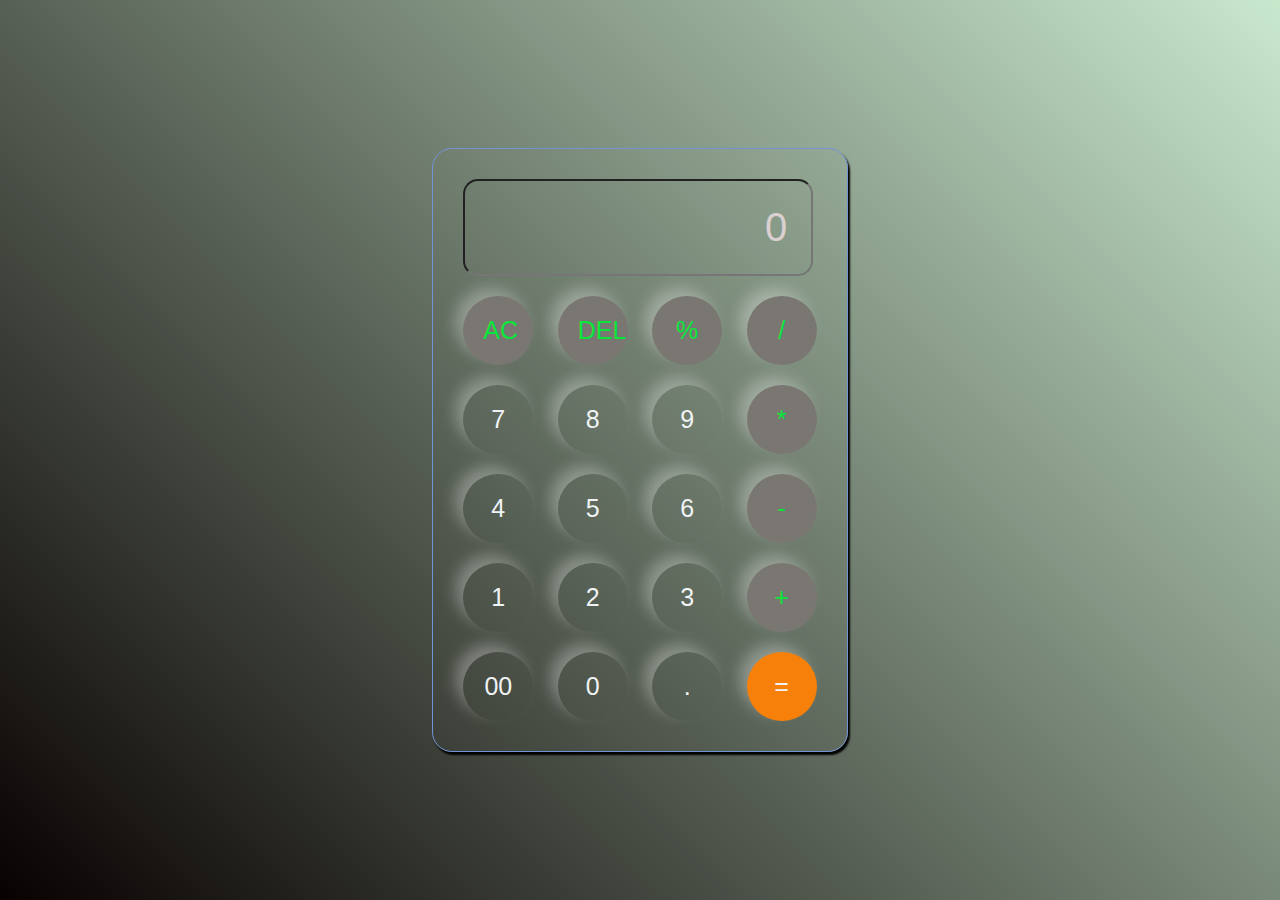
<file: Calculator/index.html>
<!DOCTYPE html>
<html lang="en">
<head>
    <meta charset="UTF-8">
    <meta name="viewport" content="width=device-width, initial-scale=1.0">
    <title>Calculator </title>
    <link rel="stylesheet" href="style.css">
</head>
<body>
     <div class="calculator">
        <input type="text" placeholder="0" id="inputbox">
    
     <div>
        <button class="operator">AC</button>
        <button class="operator">DEL</button>
        <button class="operator">%</button>
        <button class="operator">/</button>
     </div>
     <div>
        <button>7</button>
        <button>8</button>
        <button>9</button>
        <button class="operator">*</button>
     </div>
     <div>
        <button>4</button>
        <button>5</button>
        <button>6</button>
        <button class="operator">-</button>
     </div>
     <div>
        <button>1</button>
        <button>2</button>
        <button>3</button>
        <button class="operator">+</button>
     </div>
     <div>
        <button>00</button>
        <button>0</button>
        <button>.</button>
        <button class="equalbtn">=</button>
     </div>
    </div>

    <script src="./script.js"></script>
     <!-- <script src="script.js"></script> -->
</body>
</html>
</file>
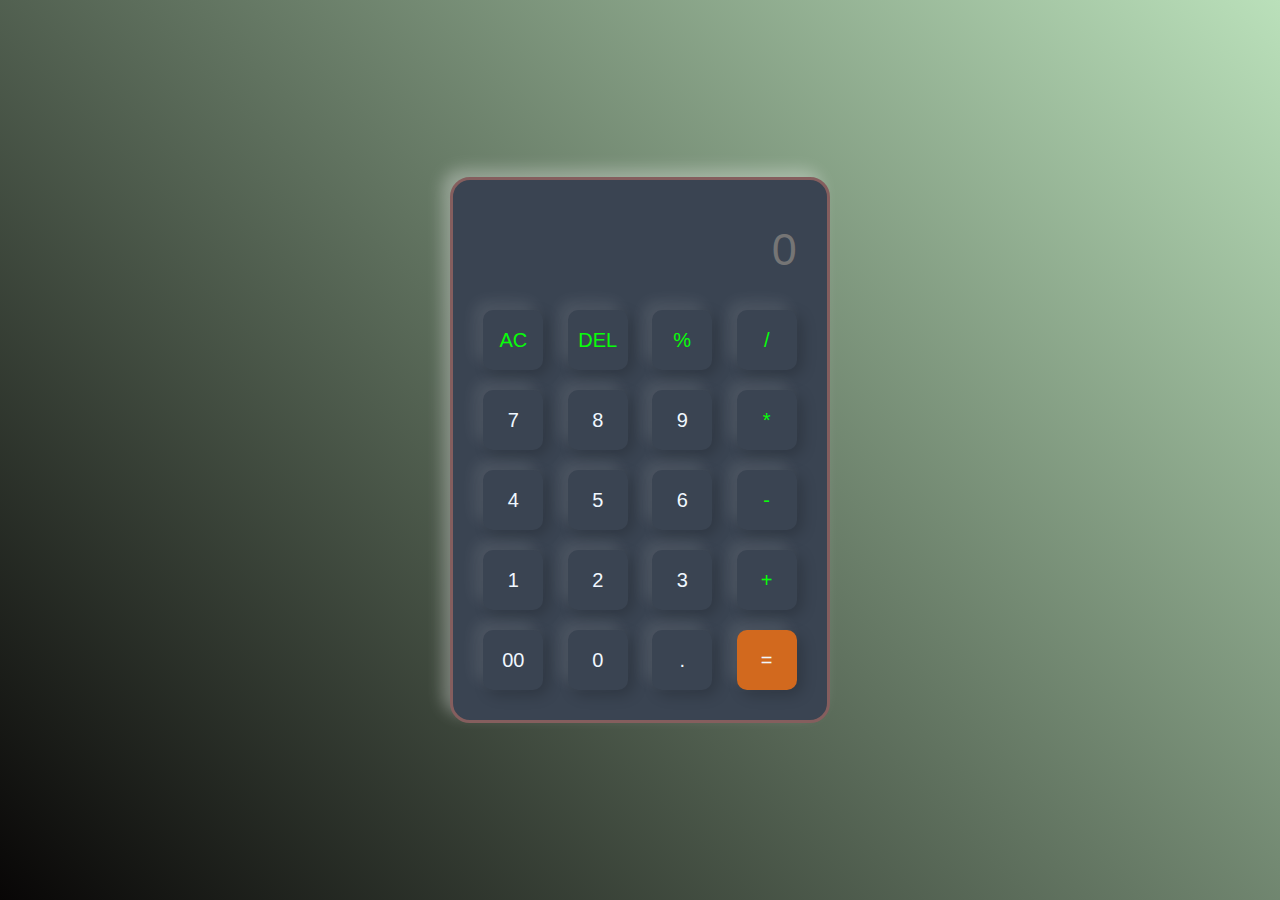
<file: Calculator2/index.html>
<!DOCTYPE html>
<html lang="en">
<head>
    <meta charset="UTF-8">
    <meta name="viewport" content="width=device-width, initial-scale=1.0">
    <title>Calculator 2</title>
    <link rel="stylesheet" href="style.css">
</head>
<body>
    <div class="container">
        <div class="calculator">
            <form>
               <div class="display">
                <input  type="text" placeholder="0" name="display" />
               </div>
               <div>
                <input type="button" value="AC" class="operator" onclick="display.value ='' " >
                <input type="button" value="DEL" class="operator" onclick="display.value = display.value.toString().slice(0,-1)" >
                <input type="button" value="%" class="operator" onclick="display.value +='%' ">
                <input type="button" value="/" class="operator" onclick="display.value +='/' ">
               </div>
               <div>
                <input type="button" value="7" onclick="display.value +='7' ">
                <input type="button" value="8" onclick="display.value +='8' " >
                <input type="button" value="9" onclick="display.value +='9' ">
                <input type="button" value="*" class="operator" onclick="display.value +='*' ">
               </div>
               <div>
                <input type="button" value="4" onclick="display.value +='4' ">
                <input type="button" value="5" onclick="display.value +='5' " >
                <input type="button" value="6" onclick="display.value +='6' ">
                <input type="button" value="-" class="operator" onclick="display.value +='-' ">
               </div>
               <div>
                <input type="button" value="1" onclick="display.value +='1' ">
                <input type="button" value="2" onclick="display.value +='2' ">
                <input type="button" value="3" onclick="display.value +='3' ">
                <input type="button" value="+" class="operator" onclick="display.value +='+' ">
               </div>
               <div>
                <input type="button" value="00" onclick="display.value +='00' ">
                <input type="button" value="0" onclick="display.value +='0' ">
                <input type="button" value="." onclick="display.value +='.' ">
                <input type="button" value="=" onclick="display.value=eval(display.value)" class="equalto" >
               </div>
            </form>
        </div>
    </div>
</body>
</html>
</file>
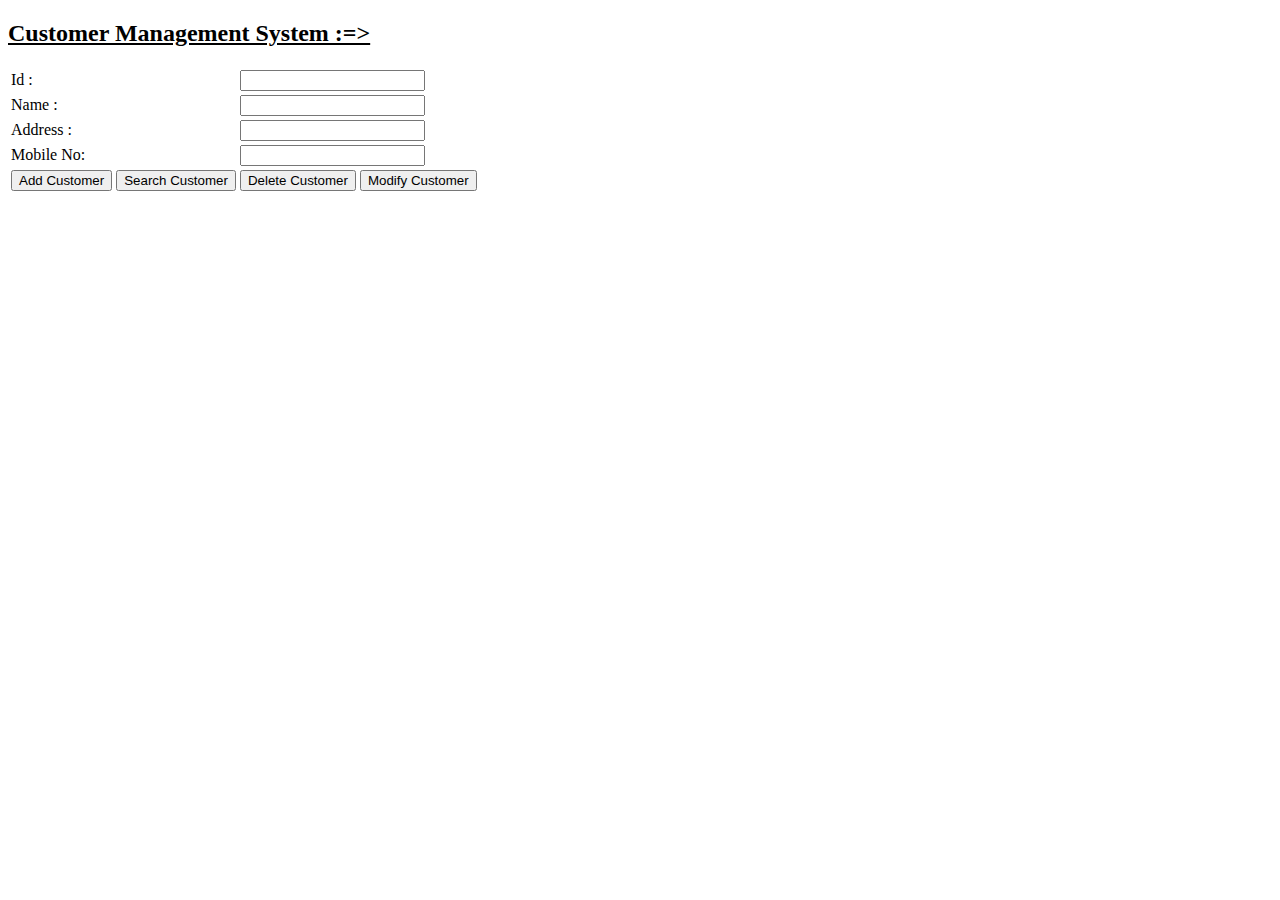
<file: Customer_Management_System/index.html>
<!DOCTYPE html>
<html lang="en">
<head>
    <meta charset="UTF-8">
    <meta name="viewport" content="width=device-width, initial-scale=1.0">
    <title>Document</title>
</head>
<body>
    <u><h2>Customer Management System :=></h2></u>
    <table>
      
        <tr>
            <td colspan="2"><label for="textId"> Id :</label></td>
            <td colspan="2"><input type="text" name=" " id=" textId" /></td>
        </tr>
  
        <tr>
            <td colspan="2"><label for="textName">Name :</label></td>
            <td colspan="2"><input type="text" name=" " id=" textName" /></td>
        </tr>

        <tr>
            <td colspan="2"><label for="textAddress"> Address :</label></td>
            <td colspan="2"><input type="text" name=" " id=" textAddress" /></td>
        </tr>

        <tr>
            <td colspan="2"><label for="textMobile"> Mobile No:</label></td>
            <td colspan="2"><input type="text" name=" " id=" textMobile" /></td>
        </tr>

       <tr>
        <td><input onclick="addCustomer_click()" type="button" value="Add Customer" /></td>

        <td><input onclick="searchCustomer_click()" type="button" value="Search Customer" /></td>

        <td><input onclick="deleteCustomer_click()" type="button" value="Delete Customer" /></td>

        <td><input onclick="modifyCustomer_click()" type="button" value="Modify Customer" /></td>
      </tr>

   </table>

   <div id="divCustomer"></div>
</body>

<script>

    var varId=document.getElementById("textId");
    var varName=document.getElementById("textName");
    var varAddress=document.getElementById("textAddress");
    var varMobile=document.getElementById("textMobile");
    var varDiv=document.getElementById("divCustomer");

    function addCustomer_click()
    {
        var id=varId.value;
        id=parseInt(id);
        var name=varName.value;
        var address=varAddress.value;
        var mobile=varMobile.value;

        addCustomer(id,name,address,mobile);
        varDiv.innerHTML=data;
    }

</script>
</html>
</file>
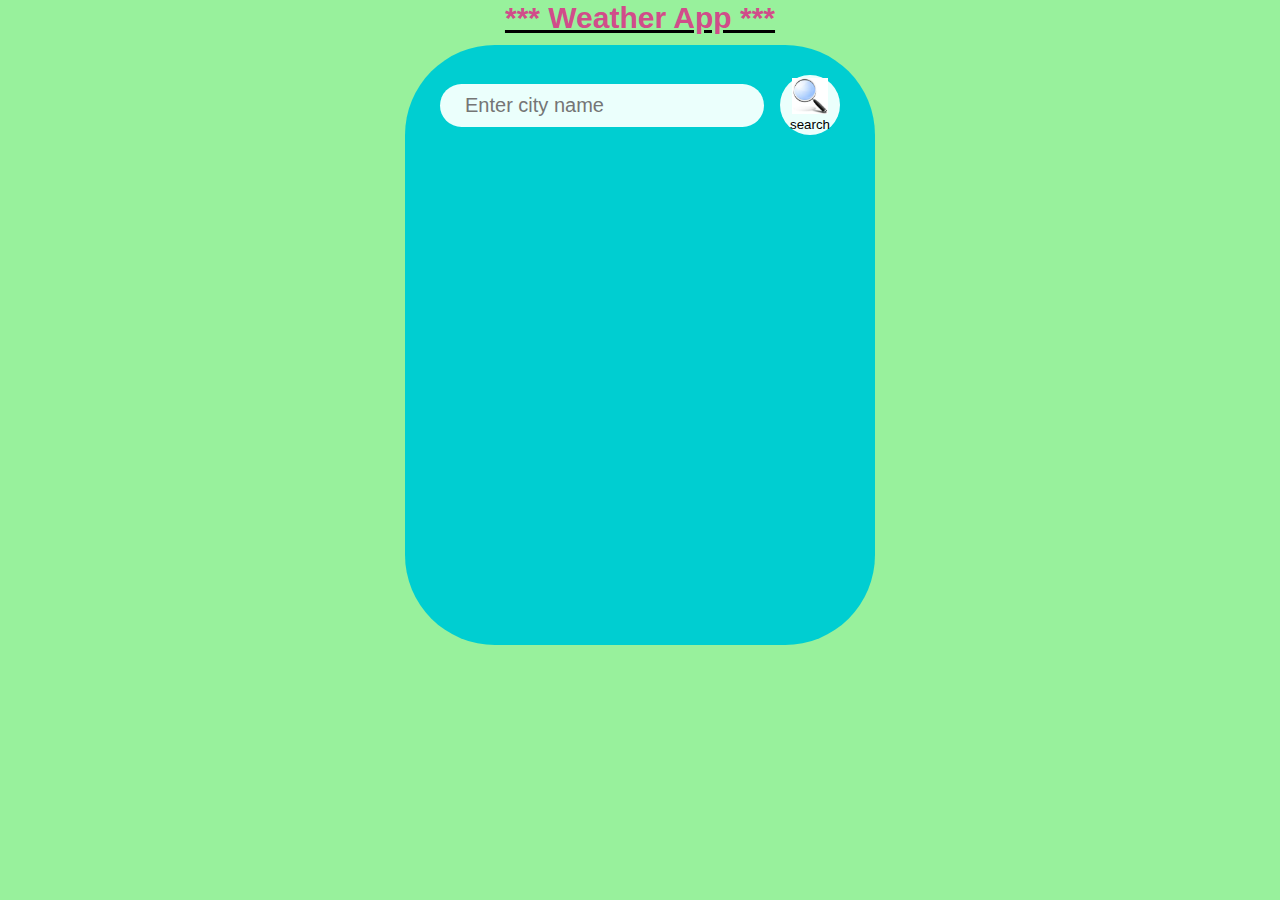
<file: Wheather/index.html>
<!DOCTYPE html>
<html lang="en">
<head>
    <meta charset="UTF-8">
    <meta name="viewport" content="width=device-width, initial-scale=1.0">
    <title>Weather App</title>
    <link rel="stylesheet" href="style.css">
</head>
<body>
    <u><h3 class="text">*** Weather App ***</h3></u>

    <div class="card">
        <div class="search">
            <input type="text" placeholder="Enter city name" spellcheck="false">
            <button><img src="Images/search.png.jpg"  alt="">search</button>
        </div>
     
        <div class="error">
            <p>Invalid City Name</p>
        </div>

        <div class="weather">
            <img src="./Images/rain2.jpg" class="weather-icon" alt="">
            <h1 class="temp">22°c</h1>
            <h2 class="city">New York</h2>
          
        <div class="details">
           <div class="col1">
            <img src="Images/humidity.png" alt="">
             <div  >
                <p class="humidity" >50%</p>
                <p>Humidity</p>
             </div>
           </div>
           <div class="col2">
            <img src="Images/wind.png" alt="">
             <div >
              <p class="wind">15 km/hr</p>
              <p >Wind Speed</p>
             </div>
           </div>
        </div>
                
        </div> 
        </div>
    </div>
    
  </div> 


  <script>

    const apiKey="954944032fba11a5c277dcb7912c79bf";
    const apiUrl="https://api.openweathermap.org/data/2.5/weather?units=metric&q=";
     
    const searchBox=document.querySelector(".search input");
    const serchBtn=document.querySelector(".search button");
    const weatherIcon=document.querySelector(".weather-icon");
    

    async function checkWeather(city)
    {
    const response=await fetch(apiUrl + city + `&appid=${apiKey}`);
   
    if(response.status== 404)
    {
        document.querySelector(".error").style.display="block";
        document.querySelector(".weather").style.display="none";
    }else{
        var data=await response.json();


    document.querySelector(".city").innerHTML=data.name;
    document.querySelector(".temp").innerHTML=Math.round(data.main.temp) + " °c";
    document.querySelector(".humidity").innerHTML=data.main.humidity + "%";
    document.querySelector(".wind").innerHTML=data.wind.speed +" km/hr";

    if(data.weather[0].main == "Clouds")
    {
        weatherIcon.src="Images/Cloud.jpg";
    }else if(data.weather[0].main == "Clear"){
        weatherIcon.src="Images/Clear.png";
    }else if(data.weather[0].main == "Rain"){
        weatherIcon.src="Images/Rain.png";
    }

    document.querySelector(".weather").style.display="block";
    document.querySelector(".error").style.display="none";
    }

    }  
    
    serchBtn.addEventListener("click", ()=>{
        checkWeather(searchBox.value); 
    })


  </script>
</body>
</html>
</file>
<file: Calculator/style.css>
*{
    margin: 0;
    padding: 0;
    box-sizing: border-box;
    font-family: 'Poppins',sans-serif;
}
body{
    width: 100%;
    height: 100vh;
    display: flex;
    flex-direction:column;
    justify-content: center;
    align-items:center ;
    background: linear-gradient(45deg,#080101, #3a44);
    /* background: linear-gradient(105deg,black,red); */
    
}
.calculator{
    border: 1px solid #7394d4;
    padding: 20px;
    border-radius: 20px;
    /* height: 300px; */
    /* width: 300px; */
    background: transparent;
    box-shadow: 2px 3px 2px  ;

}
input{
   width: 350px;
   padding: 24px;
   margin: 10px;
   background: transparent;
   box-shadow: 0px 3px 15px rgbs(84,84,84,0.1);
   /* border: none; */
   border-radius: 15px;
   font-size: 40px;
   text-align: right;
   cursor: pointer;
}
input::placeholder{
    color: rgb(218, 208, 208);
}
button{
    border: none;
    width:70px;
    padding: 20px;
    margin: 10px;
    border-radius: 50px;
    background:transparent;
    box-shadow: -8px -8px 15px rgba(255,255,255,0.3);
    font-size: 25px;
    /* background: none; */
    cursor: pointer;
    color: rgb(240, 243, 245);

}
.equalbtn{
    background-color: rgb(247, 128, 10);
}

.operator{
    color: rgb(8, 231, 57);
    /* font-size: 28px; */
    background-color: rgb(122, 119, 115);

}
</file>
<file: Calculator2/style.css>
*{
    margin: 0;
    padding: 0;
    box-sizing: border-box;
    font-family: 'Poppins',sans-serif;
}
body{
    width: 100%;
    height: 100vh;
    display: flex;
    justify-content: center;
    align-items: center;
    background: linear-gradient(45deg,rgb(8, 6, 6),rgb(186, 224, 186));
}
.calculator{
    height:px; 
    background: #3a4452;
    border-radius: 20px;
    border: 3px solid rgb(133, 94, 94) ;
    padding: 20px;
    box-shadow: -8px -8px 15px rgba(255,255,255,0.3);

}

.calculator form input{
    border: 0;
    outline: 0;
    width: 60px;
    height:60px;
    border-radius: 10px;
    background-color: aqua;
    box-shadow: -8px -8px 15px rgba(255,255,255,0.1), 5px 5px 15px rgba(0,0,0,0.2);
   background: transparent;
   font-size: 20px;
   color: aliceblue;
   cursor: pointer;
   margin: 10px;

}
form .display{
    display: flex;
    justify-content: flex-end;
    margin: 10px 0;
}
form .display input{
    text-align: end;
    flex: 1; 
    /* //it will take full width */
    font-size: 45px;
    box-shadow:none;
}
form input.equalto{
    background-color: chocolate;
}
form input.operator{
   color: rgb(8, 255, 8);
}










/* background: none;
    padding: 20px;
    height: 70px;
    cursor: pointer;
    color: aliceblue; */
</file>
<file: Wheather/style.css>
*{
    margin:0;
    padding: 0;
    font-family: 'Poppins',sans-serif;
    box-sizing: border-box;
}
.text{
    font-size: 30px;
    color: rgb(209, 76, 138);
    text-align: center;
    margin-top: 1px;
    
}
body{
  background-color: #98f19c ; 

}
.card{
   background-color:darkturquoise;
   color: #fff; 
   width: 90%;
   max-width: 470px; 
   margin: 10px auto 0; 
   padding: 40px 35px;
   text-align: center;
   height: 600px;
   border-radius: 90px;
}
.search{
    width: 100%;
    /* height: 10px; */
    display: flex;
    align-items: center;
    justify-content:space-between;
    margin-top: -10px;
}
.search input{
    border: 0;
    outline: 0px;
    background-color: #ebfffc;
    color: #555;
    padding: 10px 25px;
    border-radius: 30px;
    flex:1;
    margin-right: 16px;
    font-size: 20px;
}
.search button {
    /* height: 40px; */
    border: 0;
    outline: 0px;
    background-color: #ebfffc;
    border-radius:50%;
    width: 60px ;
    height: 60px;
    cursor: pointer;

}
.search button img{
     width: 36px;
     margin-top: 0px;
}
.weather-icon{
    width: 170px;
    margin-top: 10px;
    border-radius: 50px;
}
 .weather h1{
font-size: 80px;
font-weight: 500;

}
.weather h2{
    font-size: 45px;
    font-weight: 400;
    margin-top: -10px;
}

.details{
    display: flex;
    align-items: center;
    justify-content:space-between;
    padding: 0 20px;
    margin-top :50px;

} 
.col1 img,.col2 img{
    height: 80px;
    border-radius: 20px;
}

.humidity,.wind{
    font-size: 28px;
}
.error{
    text-align:left;
    margin-left: 10px;
    font-size: 20px;
    margin-top: 10px;
    color: crimson;
    display: none;
}
.weather{
    display: none;
}
</file>
